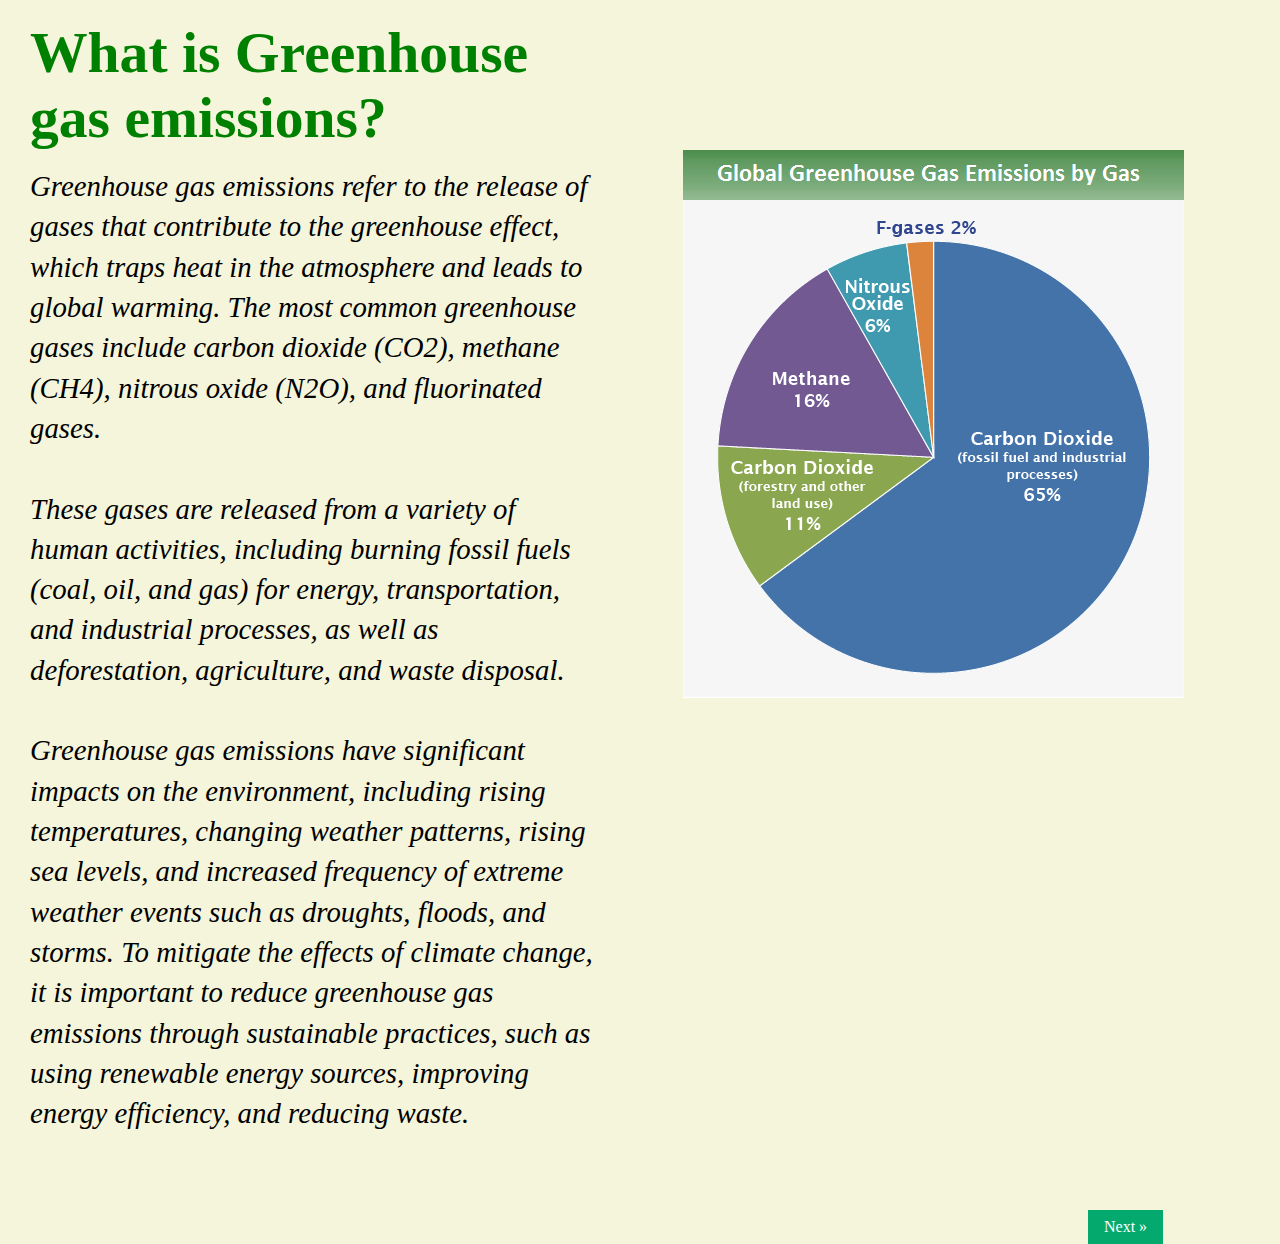
<file: index.html>
<!DOCTYPE html>
<html>
<head>
    <title>Greenhouse gas emissions</title>
    <link rel="stylesheet" href="index.css">
</head>
<body>
    <section id="ourStory" data-aos="fade-up">
        <div class="container">
          <div class="ourStory__wrapper">
    

            <div class="ourStory__info">
              <h3 class="ourStory__title">
                What is Greenhouse gas emissions?
              </h3>

              <p class="ourStory__text"><i>
                Greenhouse gas emissions refer to the release of gases that contribute to the greenhouse effect, which 
                traps heat in the atmosphere and leads to global warming. The most common greenhouse gases include carbon 
                dioxide (CO2), methane (CH4), nitrous oxide (N2O), and fluorinated gases.
                <br><br>
                These gases are released from a variety of human activities, including burning fossil fuels 
                (coal, oil, and gas) for energy, transportation, and industrial processes, as well as deforestation, 
                agriculture, and waste disposal.
                <br><br>
                Greenhouse gas emissions have significant impacts on the environment, including rising temperatures, 
                changing weather patterns, rising sea levels, and increased frequency of extreme weather events such as 
                droughts, floods, and storms. To mitigate the effects of climate change, it is important to reduce 
                greenhouse gas emissions through sustainable practices, such as using renewable energy sources, 
                improving energy efficiency, and reducing waste.</i>
              </p>
            </div>
            <div class="ourStory__img">
                <img src="page1_1.png" >
              </div>
          </div>
        </div>
      </section>
      <br><br>
    <div id="button">
      <a href="page2.html" class="next">Next &raquo;</a>
    </div>

</body>
</html>
</file>
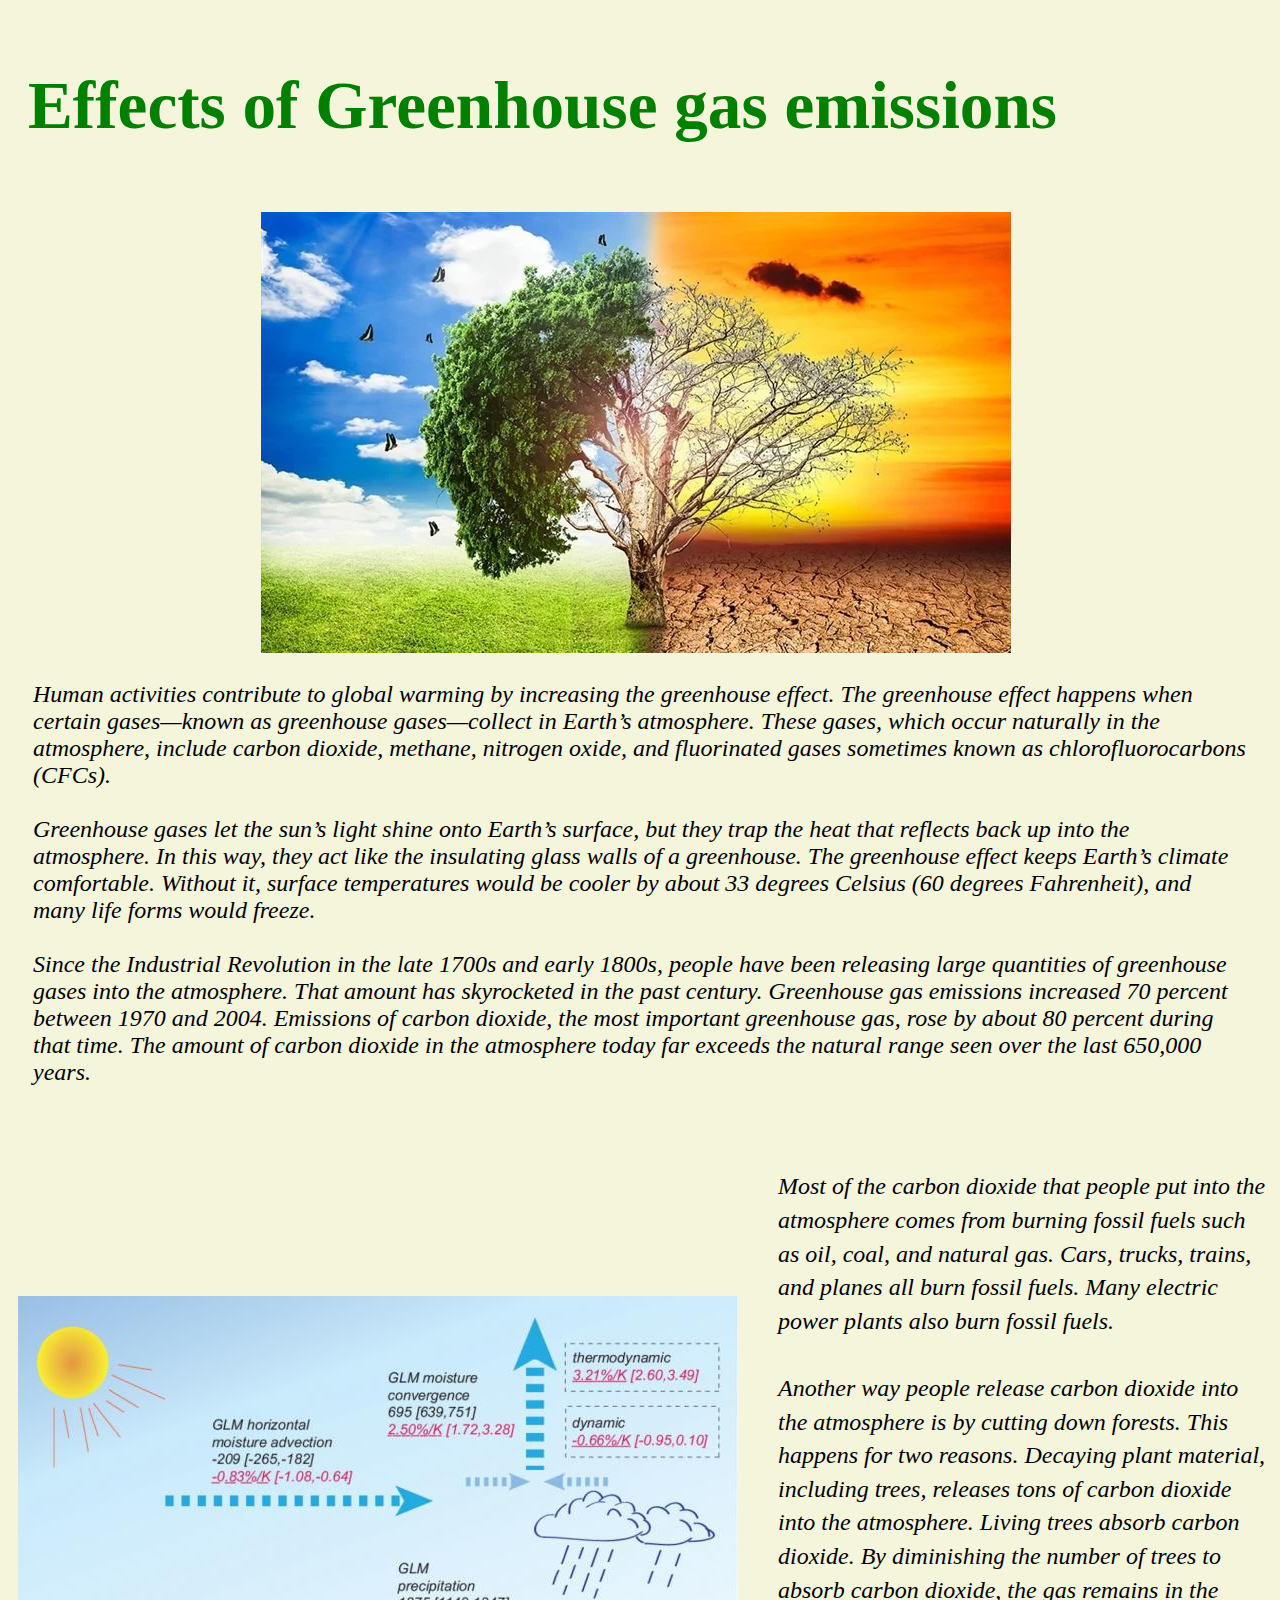
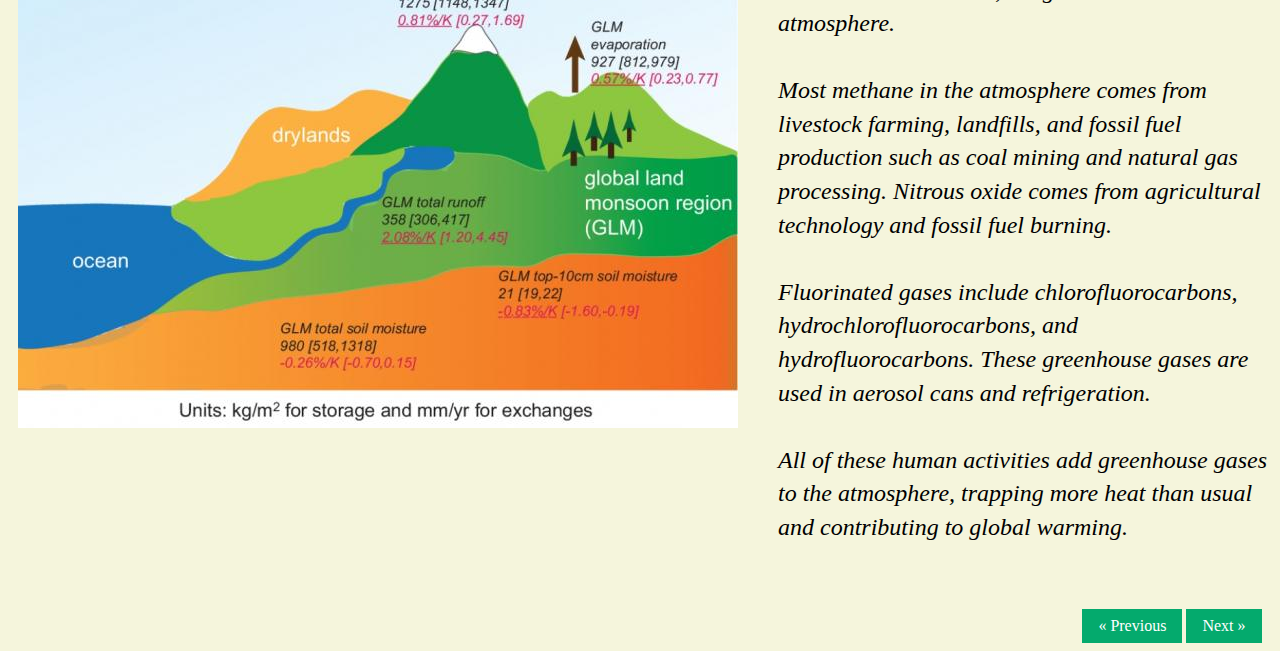
<file: page2.html>
<!DOCTYPE html>
<html>
<head>
    <title>Green house effects</title>
    <link rel="stylesheet" href="page2.css">
</head>
<body>
    <div id="div_1">
        <h3 id="heading">Effects of Greenhouse gas emissions</h3>
        <div class="page2__img">
            <img src="page2_1.webp" >
          </div>
        <p id="text_1">
            <i>Human activities contribute to global warming by increasing the greenhouse effect. The greenhouse effect 
            happens when certain gases—known as greenhouse gases—collect in Earth’s atmosphere. These gases, which occur 
            naturally in the atmosphere, include carbon dioxide, methane, nitrogen oxide, and fluorinated gases sometimes 
            known as chlorofluorocarbons (CFCs).
            <br><br>
            Greenhouse gases let the sun’s light shine onto Earth’s surface, but they trap the heat that reflects back up 
            into the atmosphere. In this way, they act like the insulating glass walls of a greenhouse. The greenhouse 
            effect keeps Earth’s climate comfortable. Without it, surface temperatures would be cooler by about 33 degrees 
            Celsius (60 degrees Fahrenheit), and many life forms would freeze.
            <br><br>           
            Since the Industrial Revolution in the late 1700s and early 1800s, people have been releasing large quantities 
            of greenhouse gases into the atmosphere. That amount has skyrocketed in the past century. Greenhouse gas 
            emissions increased 70 percent between 1970 and 2004. Emissions of carbon dioxide, the most important 
            greenhouse gas, rose by about 80 percent during that time. The amount of carbon dioxide in the atmosphere today 
            far exceeds the natural range seen over the last 650,000 years.</i></p></div>  
            <br><br>
            
            <div id="para_2">
            <div id="page2__img">
                <img src="page2_2.jpg" >
              </div>      
            
            
              <div id="div_2">
            <p id="text_2"><i>
            Most of the carbon dioxide that people put into the atmosphere comes from burning fossil fuels such as oil, 
            coal, and natural gas. Cars, trucks, trains, and planes all burn fossil fuels. Many electric power plants also 
            burn fossil fuels.
            <br><br>         
            Another way people release carbon dioxide into the atmosphere is by cutting down forests. This happens for two 
            reasons. Decaying plant material, including trees, releases tons of carbon dioxide into the atmosphere. 
            Living trees absorb carbon dioxide. By diminishing the number of trees to absorb carbon dioxide, the gas 
            remains in the atmosphere.
            <br><br>
            Most methane in the atmosphere comes from livestock farming, landfills, and fossil fuel production such as coal 
            mining and natural gas processing. Nitrous oxide comes from agricultural technology and fossil fuel burning.
            <br><br>
            Fluorinated gases include chlorofluorocarbons, hydrochlorofluorocarbons, and hydrofluorocarbons. These 
            greenhouse gases are used in aerosol cans and refrigeration.
            <br><br>
            All of these human activities add greenhouse gases to the atmosphere, trapping more heat than usual and 
            contributing to global warming.</i>
            </p>
            </div>
            </div>
    <div id="button">
        <a href="index.html" class="previous">&laquo; Previous</a>
        <a href="page3.html" class="next">Next &raquo;</a>
      </div>
</body>
</html>
</file>
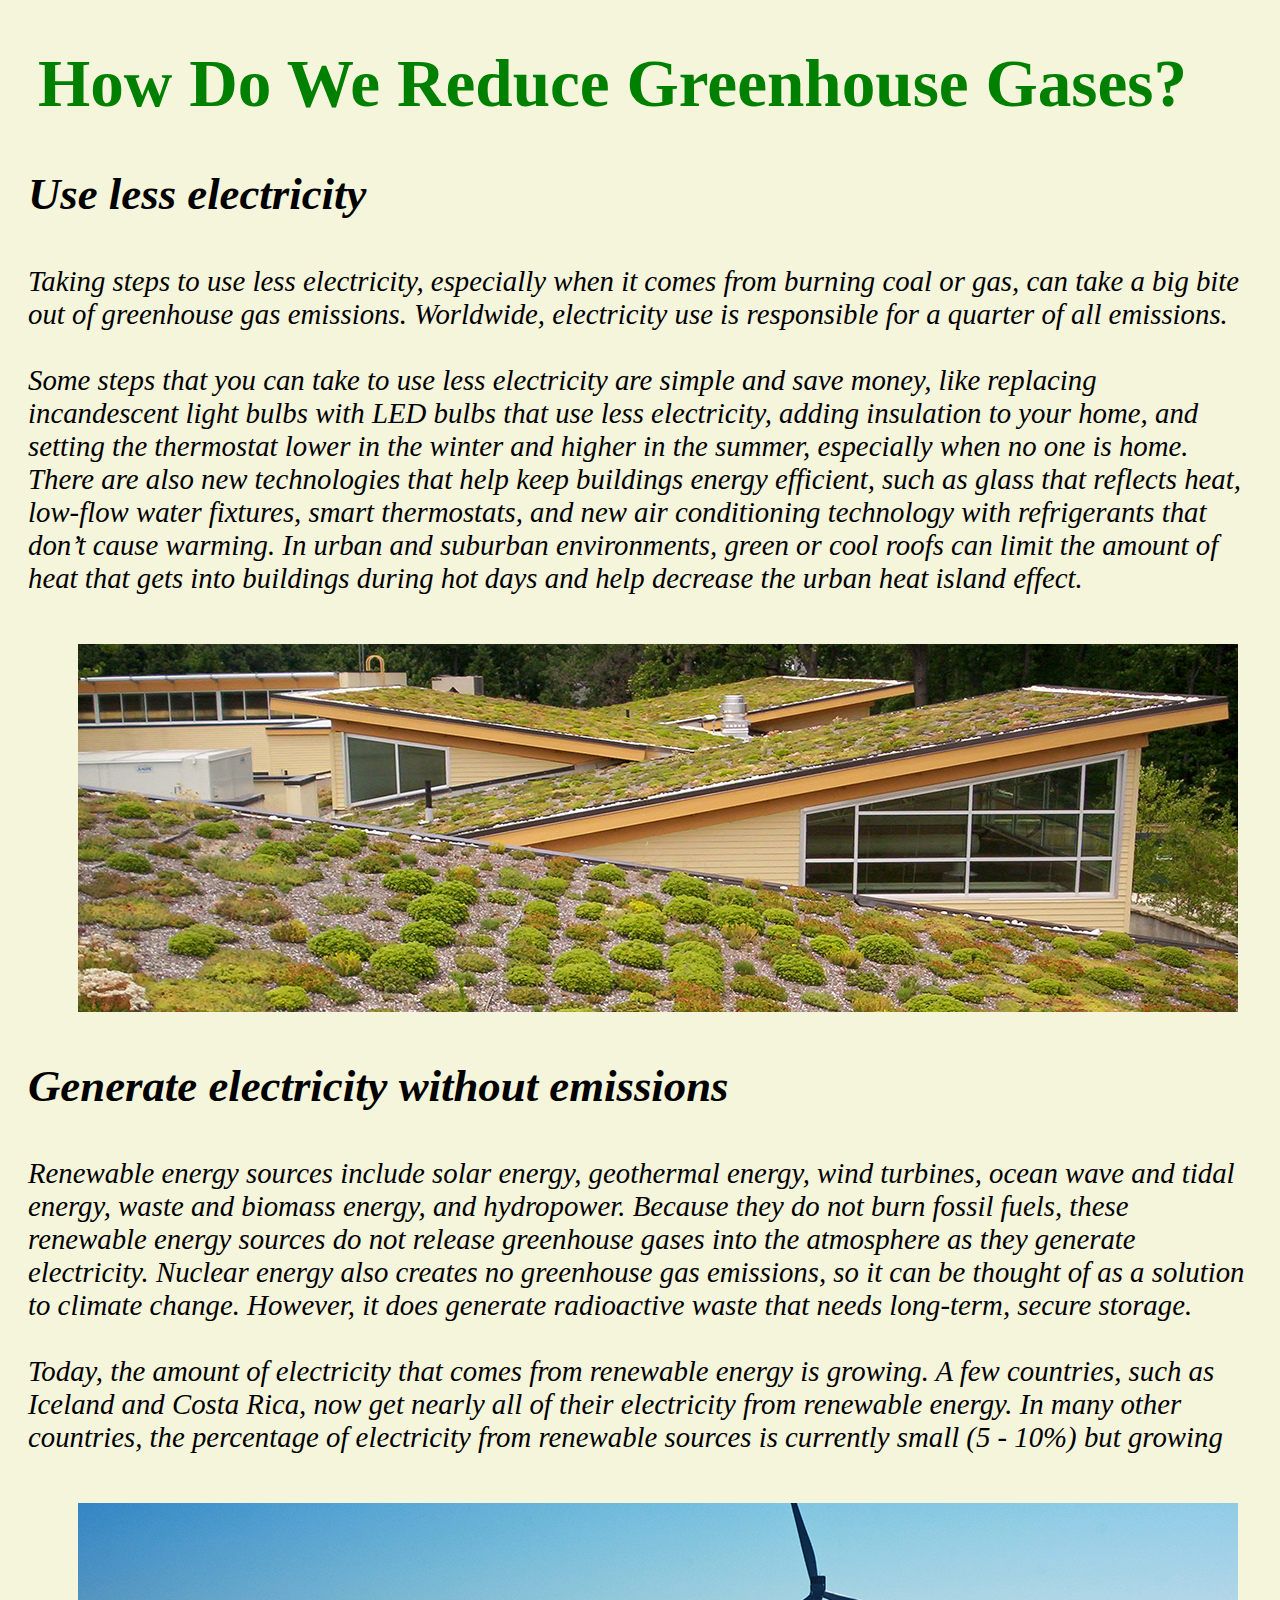
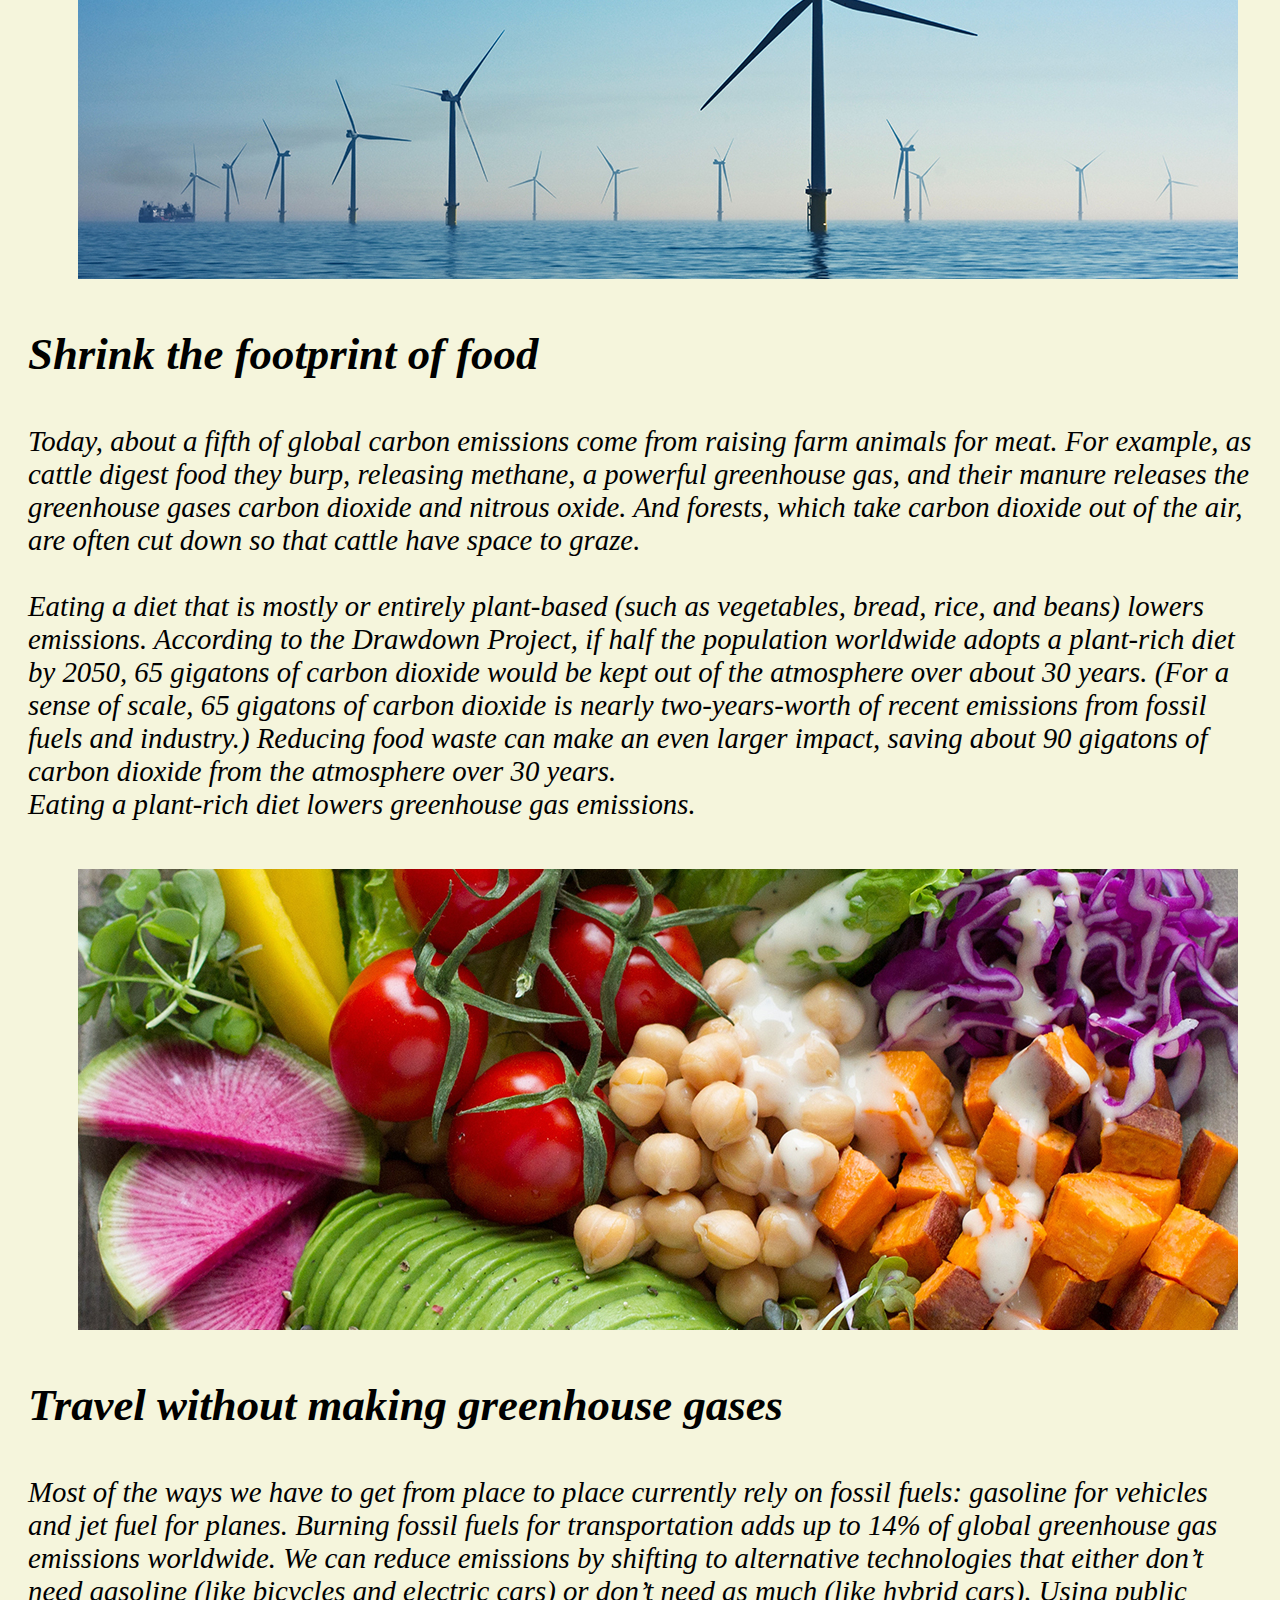
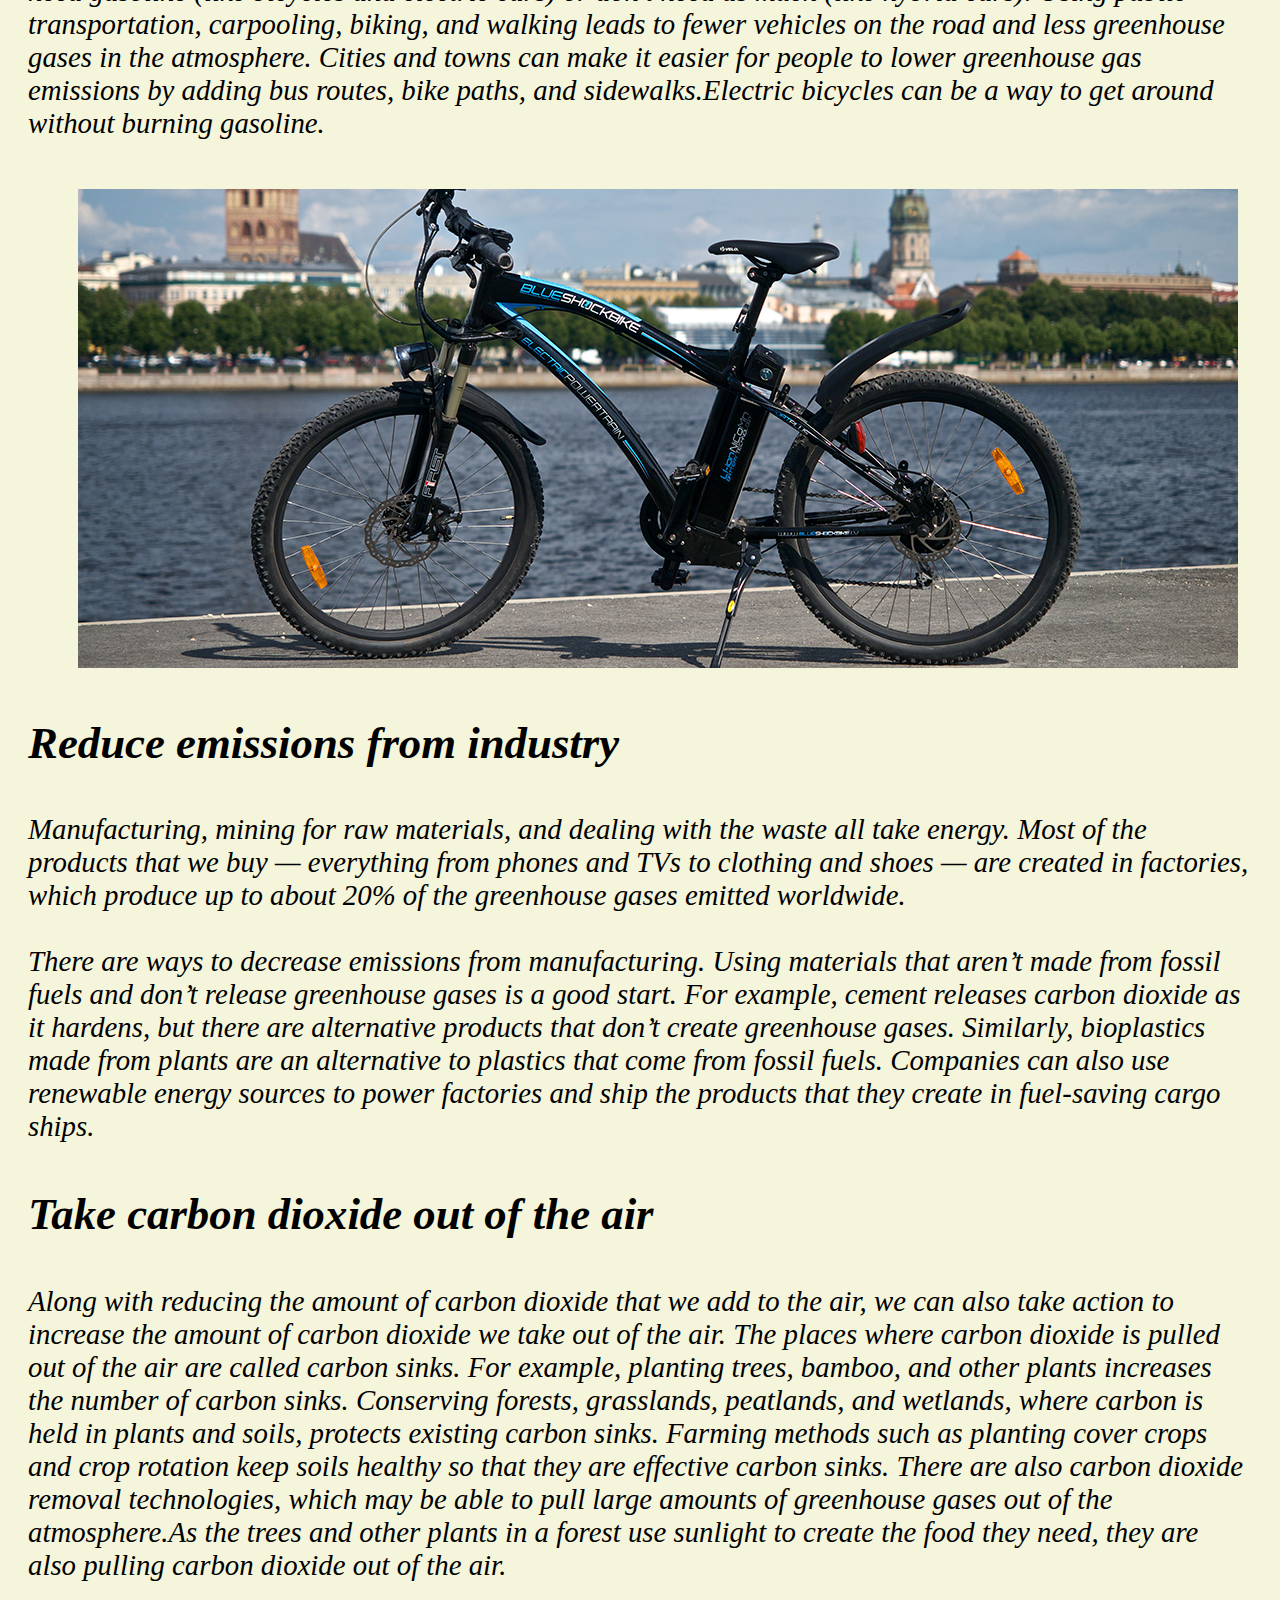
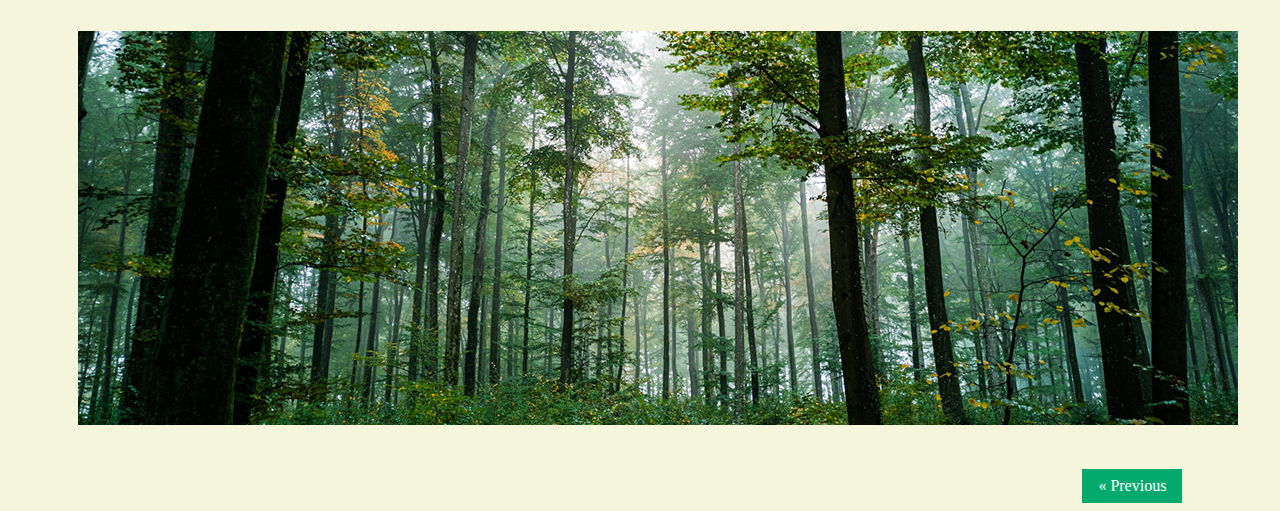
<file: page3.html>
<!DOCTYPE html>
<html>
<head>
    <title>Reduce Greenhouse Gases</title>
    <link rel="stylesheet" href="page3.css">
</head>
<body>
    <h1 id="top">How Do We Reduce Greenhouse Gases?</h1>
<i>
    <h3 class="heading">Use less electricity</h3>
    <p class="para">Taking steps to use less electricity, especially when it comes from burning coal or gas, can take a 
        big bite out of greenhouse gas emissions. Worldwide, electricity use is responsible for a quarter of all emissions. 
        <br><br>
        Some steps that you can take to use less electricity are simple and save money, like replacing incandescent light 
        bulbs with LED bulbs that use less electricity, adding insulation to your home, and setting the thermostat lower 
        in the winter and higher in the summer, especially when no one is home. There are also new technologies that help 
        keep buildings energy efficient, such as glass that reflects heat, low-flow water fixtures, smart thermostats, 
        and new air conditioning technology with refrigerants that don’t cause warming. In urban and suburban 
        environments, green or cool roofs can limit the amount of heat that gets into buildings during hot days and help 
        decrease the urban heat island effect.</p>
        <div class="page3__img">
            <img src="page3_1.jpg" >
          </div>  


    <h3 class="heading">Generate electricity without emissions</h3>
    <p class="para">Renewable energy sources include solar energy, geothermal energy, wind turbines, ocean wave and tidal 
        energy, waste and biomass energy, and hydropower. Because they do not burn fossil fuels, these renewable energy 
        sources do not release greenhouse gases into the atmosphere as they generate electricity. Nuclear energy also 
        creates no greenhouse gas emissions, so it can be thought of as a solution to climate change. However, it does 
        generate radioactive waste that needs long-term, secure storage.
        <br><br>
        Today, the amount of electricity that comes from renewable energy is growing. A few countries, such as Iceland 
        and Costa Rica, now get nearly all of their electricity from renewable energy. In many other countries, the 
        percentage of electricity from renewable sources is currently small (5 - 10%) but growing</p>
        <div class="page3__img">
            <img src="page3_2.jpg" >
          </div> 
          
          
    <h3 class="heading">Shrink the footprint of food</h3>
    <p class="para">Today, about a fifth of global carbon emissions come from raising farm animals for meat. For example, 
        as cattle digest food they burp, releasing methane, a powerful greenhouse gas, and their manure releases the 
        greenhouse gases carbon dioxide and nitrous oxide. And forests, which take carbon dioxide out of the air, are often 
        cut down so that cattle have space to graze.
        <br><br>
        Eating a diet that is mostly or entirely plant-based (such as vegetables, bread, rice, and beans) lowers emissions. 
        According to the Drawdown Project, if half the population worldwide adopts a plant-rich diet by 2050, 65 gigatons of 
        carbon dioxide would be kept out of the atmosphere over about 30 years. (For a sense of scale, 65 gigatons of carbon 
        dioxide is nearly two-years-worth of recent emissions from fossil fuels and industry.) Reducing food waste can make 
        an even larger impact, saving about 90 gigatons of carbon dioxide from the atmosphere over 30 years.<br>
        Eating a plant-rich diet lowers greenhouse gas emissions.</p>
        <div class="page3__img">
            <img src="page3_3.jpg" >
          </div>  


    <h3 class="heading">Travel without making greenhouse gases</h3>
    <p class="para">Most of the ways we have to get from place to place currently rely on fossil fuels: gasoline for vehicles 
        and jet fuel for planes. Burning fossil fuels for transportation adds up to 14% of global greenhouse gas emissions 
        worldwide. We can reduce emissions by shifting to alternative technologies that either don’t need gasoline 
        (like bicycles and electric cars) or don’t need as much (like hybrid cars). Using public transportation, carpooling, 
        biking, and walking leads to fewer vehicles on the road and less greenhouse gases in the atmosphere. Cities and 
        towns can make it easier for people to lower greenhouse gas emissions by adding bus routes, bike paths, and 
        sidewalks.Electric bicycles can be a way to get around without burning gasoline.</p>
        <div class="page3__img">
            <img src="page3_4.jpg" >
          </div>  


    <h3 class="heading">Reduce emissions from industry</h3>
    <p class="para">Manufacturing, mining for raw materials, and dealing with the waste all take energy. Most of the products 
        that we buy — everything from phones and TVs to clothing and shoes — are created in factories, which produce up to 
        about 20% of the greenhouse gases emitted worldwide.
        <br><br>
        There are ways to decrease emissions from manufacturing. Using materials that aren’t made from fossil fuels and 
        don’t release greenhouse gases is a good start. For example, cement releases carbon dioxide as it hardens, but there 
        are alternative products that don’t create greenhouse gases. Similarly, bioplastics made from plants are an 
        alternative to plastics that come from fossil fuels. Companies can also use renewable energy sources to power 
        factories and ship the products that they create in fuel-saving cargo ships.</p>


    <h3 class="heading">Take carbon dioxide out of the air</h3>
    <p class="para">Along with reducing the amount of carbon dioxide that we add to the air, we can also take action to 
        increase the amount of carbon dioxide we take out of the air. The places where carbon dioxide is pulled out of 
        the air are called carbon sinks. For example, planting trees, bamboo, and other plants increases the number of 
        carbon sinks. Conserving forests, grasslands, peatlands, and wetlands, where carbon is held in plants and soils, 
        protects existing carbon sinks. Farming methods such as planting cover crops and crop rotation keep soils healthy 
        so that they are effective carbon sinks. There are also carbon dioxide removal technologies, which may be able 
        to pull large amounts of greenhouse gases out of the atmosphere.As the trees and other plants in a forest use 
        sunlight to create the food they need, they are also pulling carbon dioxide out of the air.</i></p>
        <div class="page3__img">
            <img src="page3_5.jpg" >
          </div>  

 
          <div id="button">
            <a href="page2.html" class="previous">&laquo; Previous</a>
          </div>

</body>
</html>
</file>
<file: index.css>
*{
    margin: 0;
    padding: 0;
}

body{
    background-color: beige;
}

html{
    scroll-behavior: smooth;
}

.ourStory__wrapper {
	display: flex;
	flex-direction: column;
	gap: 2rem;
}

.ourStory__title{
	font-size: 1.8rem;
	font-weight: 600;
    padding-left: 30px;
    padding-top: 20px;
	color: green;
	margin-bottom: 1rem;
}

.ourStory__text {
	font-size: 1.4rem;
	line-height: 1.4em;
    padding-left: 30px;
	color: var(--black-2);
}

	.ourStory__wrapper {
		flex-direction: row;
		gap: 10px;
	}
	.ourStory__img,
	.ourStory__info {
		flex: 1;
	}
	.ourStory__title{
		font-size: 3.6rem;
	}
	.ourStory__subtitle {
		font-size: 1.8rem;
	}
	.ourStory__text{
		font-size: 1.8rem;
		max-width: 800px;
	}

.ourStory__img{
  margin-top: 150px;
  padding-left: 2cm;
}


a {
    text-decoration: none;
    display: inline-block;
    padding: 8px 16px;
  }
  
  a:hover {
    background-color: #ddd;
    color: black;
  }
  
  .previous {
    background-color: #04AA6D;
    color: white;
  }
  
  .next {
    background-color: #04AA6D;
    color: white;
  }

#button{
    padding-left: 85%;
    padding-top: 40px;
}
</file>
<file: page2.css>
.page2__img{
    padding-left: 20%;
}

body{
    background-color: beige;
}

html{
    scroll-behavior: smooth;
}

#heading{
    font-size: 4.2rem;
    font-weight: 600;
    color: green;
    padding-left: 20px;
}

#text_1{
    padding-left: 25px;
    padding-right: 25px;
    font-size: 1.5rem;
    font-weight: 200;
}

#para_2 {
	display: flex;
	flex-direction: column;
  flex-direction: row;
  gap: 10px;
}

#text_2 {
	font-size: 1.4rem;
	line-height: 1.4em;
  padding-left: 30px;
	color: var(--black-2);
}


	#img_2,
	#text_2 {
		flex: 1;
	}
	#text_2{
		font-size: 1.5rem;
		max-width: 800px;
	}

#page2__img{
  margin-top: 150px;
  padding-left: 10px;
}




a {
    text-decoration: none;
    display: inline-block;
    padding: 8px 16px;
  }
  
  a:hover {
    background-color: #ddd;
    color: black;
  }
  
  .previous {
    background-color: #04AA6D;
    color: white;
  }
  
  .next {
    background-color: #04AA6D;
    color: white;
  }

#button{
    padding-left: 85%;
    padding-top: 40px;
}
</file>
<file: page3.css>
body{
    background-color: beige;
}

html{
    scroll-behavior: smooth;
}

#top{
  font-size: 4.2rem;
  color: green;
  padding-left: 30px;

}

.heading{
  padding-left: 20px;
  font-size: 2.8rem;
}

.para{
  padding-left: 20px;
  padding-right: 20px;
  font-size: 1.8rem;
}

.page3__img{
  padding-left: 70px;
  padding-top: 20px;
}

a {
    text-decoration: none;
    display: inline-block;
    padding: 8px 16px;
  }
  
  a:hover {
    background-color: #ddd;
    color: black;
  }
  
  .previous {
    background-color: #04AA6D;
    color: white;
  }
  
#button{
    padding-left: 85%;
    padding-top: 40px;
}
</file>
